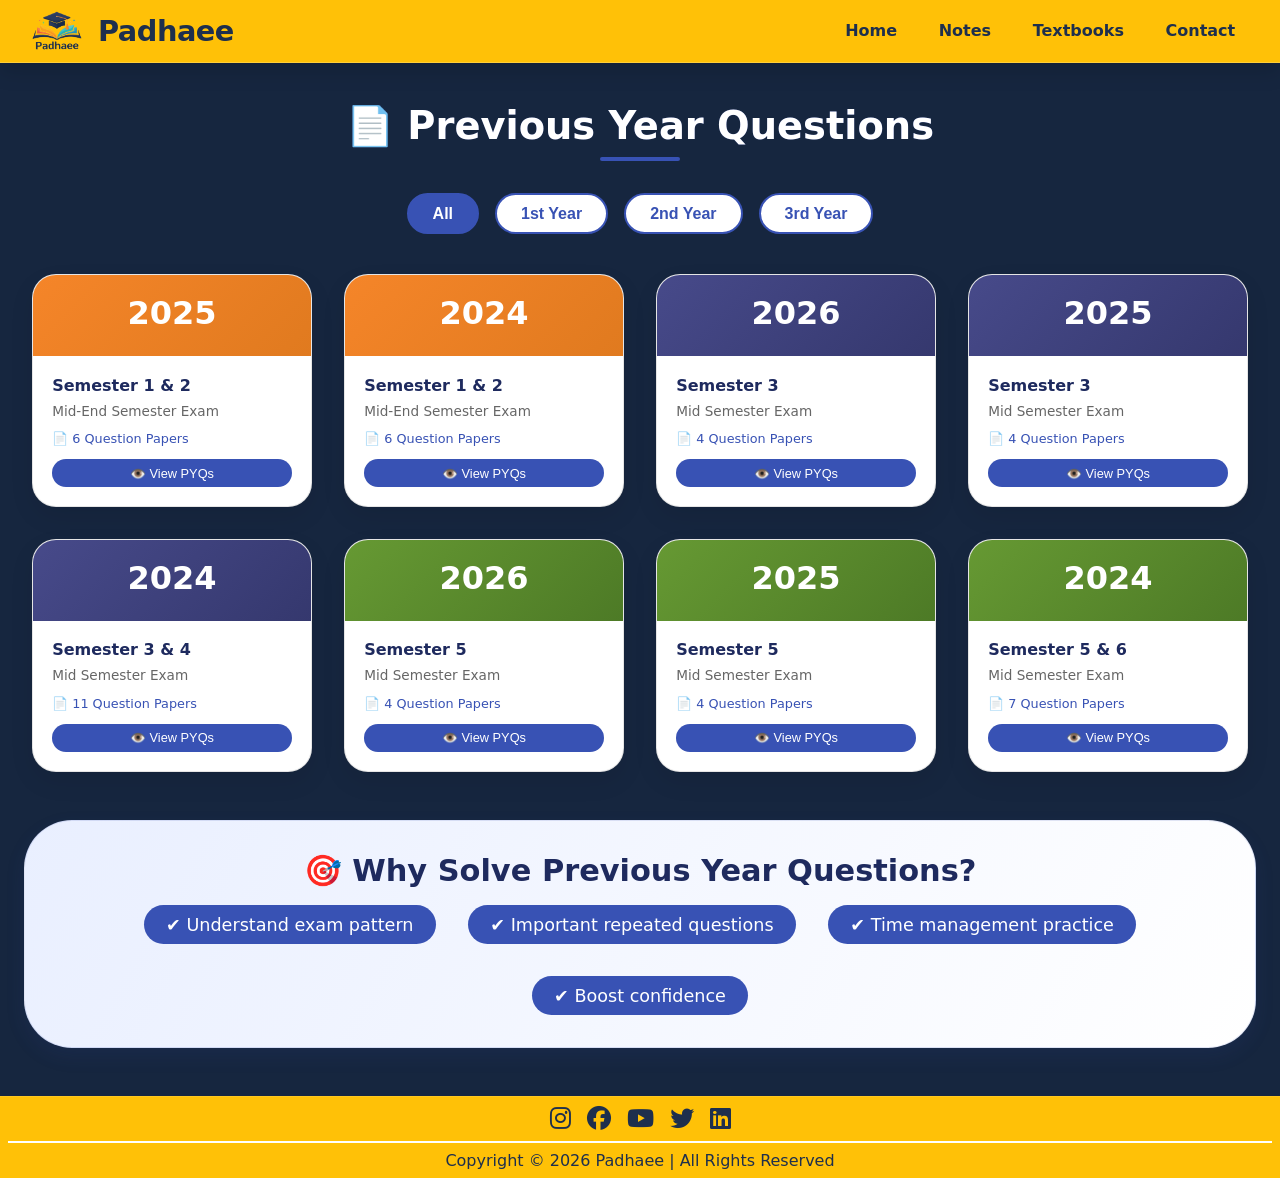
<file: pyqs.html>
<!DOCTYPE html>
<html lang="en">

<head>
    <meta charset="UTF-8">
    <meta name="viewport" content="width=device-width, initial-scale=1.0">
    <title>Padhaee | PYQs</title>
    <link rel="shortcut icon" href="padhaee.png" type="image/png">
    <link rel="stylesheet" href="./Style/pyqs.css">
    <link rel="stylesheet" href="https://cdnjs.cloudflare.com/ajax/libs/font-awesome/6.5.1/css/all.min.css">
</head>

<body>
    <header>
        <div class="brand-box">
            <img src="logo.png" alt="Padhaee Logo" class="brand-img">
            <h1 class="brand">Padhaee</h1>
        </div>
        <nav>
            <ul>
                <li><a href="index.html">Home</a></li>
                <li><a href="notes.html">Notes</a></li>
                <li><a href="textbooks.html">Textbooks</a></li>
                <li><a href="contact.html">Contact</a></li>
            </ul>
        </nav>
    </header>
    <main>
        <h1 class="head">📄 Previous Year Questions</h1>

        <div class="filter-section">
            <button class="filter-btn active" data-filter="all">All</button>
            <button class="filter-btn" data-filter="1st">1st Year</button>
            <button class="filter-btn" data-filter="2nd">2nd Year</button>
            <button class="filter-btn" data-filter="3rd">3rd Year</button>
        </div>

        <section class="pyqs-grid" id="pyqsGrid">
            <!-- 1st Year 2025 -->
            <div class="pyq-card" data-year="1st" data-year-name="1st Year" data-session="2025" data-sem1="Semester 1" data-sem2="Semester 2">
                <div class="card-header" style="background: linear-gradient(135deg, #F58529, #e07a1f);">
                    <h2>2025</h2>
                </div>
                <div class="card-body">
                    <div class="semester-text">Semester 1 & 2</div>
                    <div class="exam-type">Mid-End Semester Exam</div>
                    <div class="questions-count">📄 6 Question Papers</div>
                    <button class="download-btn">👁️ View PYQs</button>
                </div>
            </div>

            <!-- 1st Year 2024 -->
            <div class="pyq-card" data-year="1st" data-year-name="1st Year" data-session="2024" data-sem1="Semester 1" data-sem2="Semester 2">
                <div class="card-header" style="background: linear-gradient(135deg, #F58529, #e07a1f);">
                    <h2>2024</h2>
                </div>
                <div class="card-body">
                    <div class="semester-text">Semester 1 & 2</div>
                    <div class="exam-type">Mid-End Semester Exam</div>
                    <div class="questions-count">📄 6 Question Papers</div>
                    <button class="download-btn">👁️ View PYQs</button>
                </div>
            </div>

            <!-- 2nd Year 2026 -->
            <div class="pyq-card" data-year="2nd" data-year-name="2nd Year" data-session="2026" data-sem1="Semester 3" data-sem2="">
                <div class="card-header" style="background: linear-gradient(135deg, #474A8A, #35386e);">
                    <h2>2026</h2>
                </div>
                <div class="card-body">
                    <div class="semester-text">Semester 3</div>
                    <div class="exam-type">Mid Semester Exam</div>
                    <div class="questions-count">📄 4 Question Papers</div>
                    <button class="download-btn">👁️ View PYQs</button>
                </div>
            </div>

            <!-- 2nd Year 2025 -->
            <div class="pyq-card" data-year="2nd" data-year-name="2nd Year" data-session="2025" data-sem1="Semester 3" data-sem2="">
                <div class="card-header" style="background: linear-gradient(135deg, #474A8A, #35386e);">
                    <h2>2025</h2>
                </div>
                <div class="card-body">
                    <div class="semester-text">Semester 3</div>
                    <div class="exam-type">Mid Semester Exam</div>
                    <div class="questions-count">📄 4 Question Papers</div>
                    <button class="download-btn">👁️ View PYQs</button>
                </div>
            </div>

            <!-- 2nd Year 2024 -->
            <div class="pyq-card" data-year="2nd" data-year-name="2nd Year" data-session="2024" data-sem1="Semester 3" data-sem2="Semester 4">
                <div class="card-header" style="background: linear-gradient(135deg, #474A8A, #35386e);">
                    <h2>2024</h2>
                </div>
                <div class="card-body">
                    <div class="semester-text">Semester 3 & 4</div>
                    <div class="exam-type">Mid Semester Exam</div>
                    <div class="questions-count">📄 11 Question Papers</div>
                    <button class="download-btn">👁️ View PYQs</button>
                </div>
            </div>

            <!-- 3rd Year 2026 -->
            <div class="pyq-card" data-year="3rd" data-year-name="3rd Year" data-session="2026" data-sem1="Semester 5" data-sem2="">
                <div class="card-header" style="background: linear-gradient(135deg, #669933, #4d7a26);">
                    <h2>2026</h2>
                </div>
                <div class="card-body">
                    <div class="semester-text">Semester 5</div>
                    <div class="exam-type">Mid Semester Exam</div>
                    <div class="questions-count">📄 4 Question Papers</div>
                    <button class="download-btn">👁️ View PYQs</button>
                </div>
            </div>

            <!-- 3rd Year 2025 -->
            <div class="pyq-card" data-year="3rd" data-year-name="3rd Year" data-session="2025" data-sem1="Semester 5" data-sem2="">
                <div class="card-header" style="background: linear-gradient(135deg, #669933, #4d7a26);">
                    <h2>2025</h2>
                </div>
                <div class="card-body">
                    <div class="semester-text">Semester 5</div>
                    <div class="exam-type">Mid Semester Exam</div>
                    <div class="questions-count">📄 4 Question Papers</div>
                    <button class="download-btn">👁️ View PYQs</button>
                </div>
            </div>

            <!-- 3rd Year 2024 -->
            <div class="pyq-card" data-year="3rd" data-year-name="3rd Year" data-session="2024" data-sem1="Semester 5" data-sem2="Semester 6">
                <div class="card-header" style="background: linear-gradient(135deg, #669933, #4d7a26);">
                    <h2>2024</h2>
                </div>
                <div class="card-body">
                    <div class="semester-text">Semester 5 & 6</div>
                    <div class="exam-type">Mid Semester Exam</div>
                    <div class="questions-count">📄 7 Question Papers</div>
                    <button class="download-btn">👁️ View PYQs</button>
                </div>
            </div>
        </section>

        <section class="why-pyqs">
            <h2>🎯 Why Solve Previous Year Questions?</h2>
            <ul>
                <li>✔ Understand exam pattern</li>
                <li>✔ Important repeated questions</li>
                <li>✔ Time management practice</li>
                <li>✔ Boost confidence</li>
            </ul>
        </section>
    </main>
    <footer>
        <div class="social">
            <a href="https://www.instagram.com/padhaee_official"><i class="fab fa-instagram"></i></a>
            <a href="https://www.facebook.com/share/1KPkxu3TEu/"><i class="fab fa-facebook"></i></a>
            <a href="https://youtube.com/@padhaee-official"><i class="fab fa-youtube"></i></a>
            <a href="https://x.com/PadhaeeOfficial"><i class="fab fa-twitter"></i></a>
            <a href="https://www.linkedin.com/in/padh-aee-25520a390"><i class="fab fa-linkedin"></i></a>
        </div>
        <hr>
        <div class="copy">Copyright &copy; 2026 Padhaee | All Rights Reserved</div>
    </footer>

    <div id="pyqModal" class="modal">
    <div class="modal-content">
        <div class="modal-header">
            <h2 id="modalTitle">PYQs Index</h2>
            <button class="close-modal">&times;</button>
        </div>
        <div class="modal-body" id="modalBody"></div>  <!-- Added class="modal-body" -->
    </div>
</div>

    <script src="./Script/pyqs.js"></script>
</body>

</html>
</file>
<file: Style/pyqs.css>
* {
    margin: 0;
    padding: 0;
    box-sizing: border-box;
}

body {
    font-family: system-ui, 'Segoe UI', 'Roboto', 'Helvetica Neue', sans-serif;
    background-color: #16263F;
    min-height: 100vh;
    display: flex;
    flex-direction: column;
}

header {
    background: #FFC107;
    backdrop-filter: blur(8px);
    padding: 0.7rem 2rem;
    display: flex;
    justify-content: space-between;
    align-items: center;
    flex-wrap: wrap;
    gap: 1rem;
    box-shadow: 0 8px 20px rgba(0, 0, 0, 0.15);
    border-bottom: 1px solid rgba(255, 255, 255, 0.2);
    position: sticky;
    top: 0;
    z-index: 100;
}

.brand-box {
    display: flex;
    justify-content: center;
    align-items: center;
    gap: 1rem;
}

.brand-img {
    width: 50px;
}

.brand {
    font-size: 1.8rem;
    font-weight: 700;
    letter-spacing: -0.5px;
    color: #1E2F4D;
}

nav ul {
    display: flex;
    gap: 1rem;
    list-style: none;
}

nav ul li a {
    color: #1E2F4D;
    text-decoration: none;
    font-weight: 600;
    padding: 0.5rem 0.8rem;
    border-radius: 40px;
    transition: all 0.25s ease;
    font-size: 1rem;
}

nav ul li a:hover {
    background: rgba(255, 255, 255, 0.2);
    color: blue;
    transform: translateY(-2px);
}

main {
    flex: 1;
    max-width: 1400px;
    margin: 0 auto;
    padding: 2rem 1.5rem;
    width: 100%;
}

.head {
    text-align: center;
    margin: 0.5rem 0 2rem;
    font-size: 2.4rem;
    font-weight: 800;
    background: linear-gradient(135deg, #1e2a5e, #3852B4);
    background-clip: text;
    -webkit-background-clip: text;
    color: #FFFFFF;
    position: relative;
    display: inline-block;
    width: 100%;
}

.head::after {
    content: '';
    display: block;
    width: 80px;
    height: 4px;
    background: #3852B4;
    margin: 0.5rem auto 0;
    border-radius: 4px;
}

.filter-section {
    display: flex;
    justify-content: center;
    flex-wrap: wrap;
    gap: 1rem;
    margin-bottom: 2.5rem;
}

.filter-btn {
    background: white;
    border: 2px solid #3852B4;
    padding: 0.6rem 1.5rem;
    border-radius: 40px;
    font-size: 1rem;
    font-weight: 600;
    color: #3852B4;
    cursor: pointer;
    transition: all 0.25s ease;
}

.filter-btn:hover {
    background: #3852B4;
    color: white;
    transform: translateY(-2px);
}

.filter-btn.active {
    background: #3852B4;
    color: white;
}

.pyqs-grid {
    display: flex;
    justify-content: center;
    flex-wrap: wrap;
    gap: 2rem;
    margin: 2rem 0 3rem;
}

.pyq-card {
    width: 280px;
    background: white;
    border-radius: 24px;
    overflow: hidden;
    box-shadow: 0 10px 25px rgba(0, 0, 0, 0.08);
    transition: all 0.3s ease;
    cursor: pointer;
    border: 1px solid rgba(0, 0, 0, 0.1);
}

.pyq-card:hover {
    transform: translateY(-6px) scale(1.02);
    box-shadow: 0 15px 30px rgba(0, 0, 0, 0.15);
}

.card-header {
    padding: 1.2rem;
    text-align: center;
    color: white;
}

.card-header h2 {
    font-size: 2rem;
    margin-bottom: 0.3rem;
}

.card-body {
    padding: 1.2rem;
}

.semester-text {
    font-size: 1rem;
    color: #1e2a5e;
    font-weight: 600;
    margin-bottom: 0.5rem;
}

.exam-type {
    font-size: 0.85rem;
    color: #666;
    margin-bottom: 0.8rem;
}

.questions-count {
    font-size: 0.8rem;
    color: #3852B4;
    font-weight: 500;
}

.download-btn {
    display: inline-block;
    margin-top: 0.8rem;
    padding: 0.4rem 1rem;
    background: #3852B4;
    color: white;
    text-decoration: none;
    border-radius: 20px;
    font-size: 0.8rem;
    font-weight: 500;
    transition: all 0.2s ease;
    border: none;
    cursor: pointer;
    width: 100%;
    text-align: center;
}

.download-btn:hover {
    background: #2a3f94;
    transform: scale(1.02);
}

.modal {
    display: none;
    position: fixed;
    top: 0;
    left: 0;
    width: 100%;
    height: 100%;
    background: rgba(0, 0, 0, 0.8);
    z-index: 1000;
    justify-content: center;
    align-items: center;
}

.modal-content {
    background: white;
    width: 90%;
    max-width: 550px;
    border-radius: 28px;
    overflow: hidden;
    animation: modalSlideIn 0.3s ease;
    max-height: 85vh;
    overflow-y: auto;
}

@keyframes modalSlideIn {
    from {
        transform: translateY(-50px);
        opacity: 0;
    }

    to {
        transform: translateY(0);
        opacity: 1;
    }
}

.modal-header {
    background: #FFC107;
    padding: 1.2rem;
    display: flex;
    justify-content: space-between;
    align-items: center;
    position: sticky;
    top: 0;
    z-index: 10;
}

.modal-header h2 {
    color: #1E2F4D;
    font-size: 1.3rem;
    margin: 0;
}

.close-modal {
    background: none;
    border: none;
    font-size: 1.8rem;
    cursor: pointer;
    color: #1E2F4D;
    transition: all 0.2s;
}

.close-modal:hover {
    transform: scale(1.1);
}

.semester-section {
    margin: 1rem;
    border: 1px solid #eee;
    border-radius: 16px;
    overflow: hidden;
}

.semester-title {
    background: #3852B4;
    color: white;
    padding: 0.8rem 1rem;
    font-size: 1.2rem;
    font-weight: 600;
}

.subjects-list {
    padding: 0.5rem;
}

.subject-item {
    display: flex;
    justify-content: space-between;
    align-items: center;
    padding: 0.8rem 1rem;
    border-bottom: 1px solid #eee;
    transition: all 0.2s ease;
    gap: 1rem;
    flex-wrap: nowrap;
}

.subject-item:hover {
    background: #f5f5f5;
}

.subject-name {
    font-size: 1rem;
    color: #1e2a5e;
    font-weight: 500;
    flex: 1;
    min-width: 0;
    word-break: break-word;
    text-transform: uppercase;
}

.download-subject {
    background: #3852B4;
    color: white;
    border: none;
    padding: 0.4rem 1rem;
    border-radius: 20px;
    cursor: pointer;
    font-size: 0.75rem;
    font-weight: 500;
    transition: all 0.2s;
    text-decoration: none;
    display: inline-block;
    white-space: nowrap;
    min-width: 100px;
    text-align: center;
    flex-shrink: 0;
}

.download-subject:hover {
    background: #2a3f94;
    transform: scale(1.02);
}


/* Modal Body - Scrollbar INSIDE */
.modal-body {
    max-height: 65vh;
    overflow-y: auto;
    padding: 0.5rem;
}

/* Custom Scrollbar inside modal body */
.modal-body::-webkit-scrollbar {
    width: 8px;
}

.modal-body::-webkit-scrollbar-track {
    background: #f1f1f1;
    border-radius: 10px;
}

.modal-body::-webkit-scrollbar-thumb {
    background: #3852B4;
    border-radius: 10px;
}

.modal-body::-webkit-scrollbar-thumb:hover {
    background: #2a3f94;
}

/* For Firefox */
.modal-body {
    scrollbar-width: thin;
    scrollbar-color: #3852B4 #f1f1f1;
}


.why-pyqs {
    text-align: center;
    padding: 2rem;
    background: linear-gradient(120deg, #e9efff, #ffffff);
    border-radius: 48px;
    margin: 2rem 0 1rem;
    box-shadow: 0 8px 20px rgba(56, 82, 180, 0.1);
    border: 1px solid rgba(56, 82, 180, 0.15);
}

.why-pyqs h2 {
    font-size: 1.9rem;
    color: #1e2a5e;
    margin-bottom: 1rem;
    font-weight: 700;
}

.why-pyqs ul {
    list-style: none;
    display: flex;
    justify-content: center;
    flex-wrap: wrap;
    gap: 2rem;
    margin-top: 1rem;
}

.why-pyqs li {
    font-size: 1.1rem;
    background: #3852B4;
    color: white;
    padding: 0.6rem 1.4rem;
    border-radius: 60px;
    font-weight: 500;
    transition: all 0.2s ease;
}

.why-pyqs li:hover {
    transform: translateY(-3px);
    background: #2a3f94;
    box-shadow: 0 6px 12px rgba(56, 82, 180, 0.3);
}

footer {
    background: #FFC107;
    text-align: center;
    padding: 0.5rem;
    color: #1E2F4D;
    font-weight: 500;
    border-top: 1px solid rgba(255, 255, 255, 0.1);
}

.social {
    display: flex;
    justify-content: center;
    align-items: center;
    gap: 1rem;
}

.social a {
    color: #1E2F4D;
    font-size: 1.5rem;
}

hr {
    margin-top: 0.5rem;
    border: 1px solid white;
    margin-bottom: 0.5rem;
}

@media (max-width: 768px) {
    header {
        padding: 0.8rem 1.2rem;
    }

    .brand {
        font-size: 1.4rem;
    }

    nav ul {
        gap: 1rem;
    }

    .head {
        font-size: 1.9rem;
    }

    .pyq-card {
        width: 240px;
    }

    .subject-item {
        flex-wrap: nowrap;
        gap: 0.8rem;
    }

    .download-subject {
        min-width: 90px;
        padding: 0.35rem 0.8rem;
        font-size: 0.7rem;
    }

    .why-pyqs ul {
        flex-direction: column;
        align-items: center;
    }

    .why-pyqs li {
        width: 80%;
    }
}

@media (max-width: 480px) {
    header {
        display: flex;
        justify-content: center;
        align-items: center;
    }

    .head {
        font-size: 1.5rem;
    }

    main {
        padding: 1rem;
    }

    .pyq-card {
        width: 100%;
        max-width: 300px;
    }

    .filter-section {
        gap: 0.7rem;
    }

    .filter-btn {
        padding: 0.4rem 0.9rem;
        font-size: 0.85rem;
    }

    .subject-name{
        font-size: 0.75rem;
    }
    
    .subject-item {
        flex-wrap: wrap;
        gap: 0.5rem;
    }

    .download-subject {
        align-self: flex-start;
        min-width: 80px;
    }

    .why-pyqs {
        padding: 1.5rem;
    }

    .why-pyqs h2 {
        font-size: 1.3rem;
    }

    .why-pyqs ul {
        gap: 1rem;
    }

    .why-pyqs li {
        width: 90%;
        font-size: 0.9rem;
    }

    footer {
        font-size: 0.9rem;
    }
}
</file>
